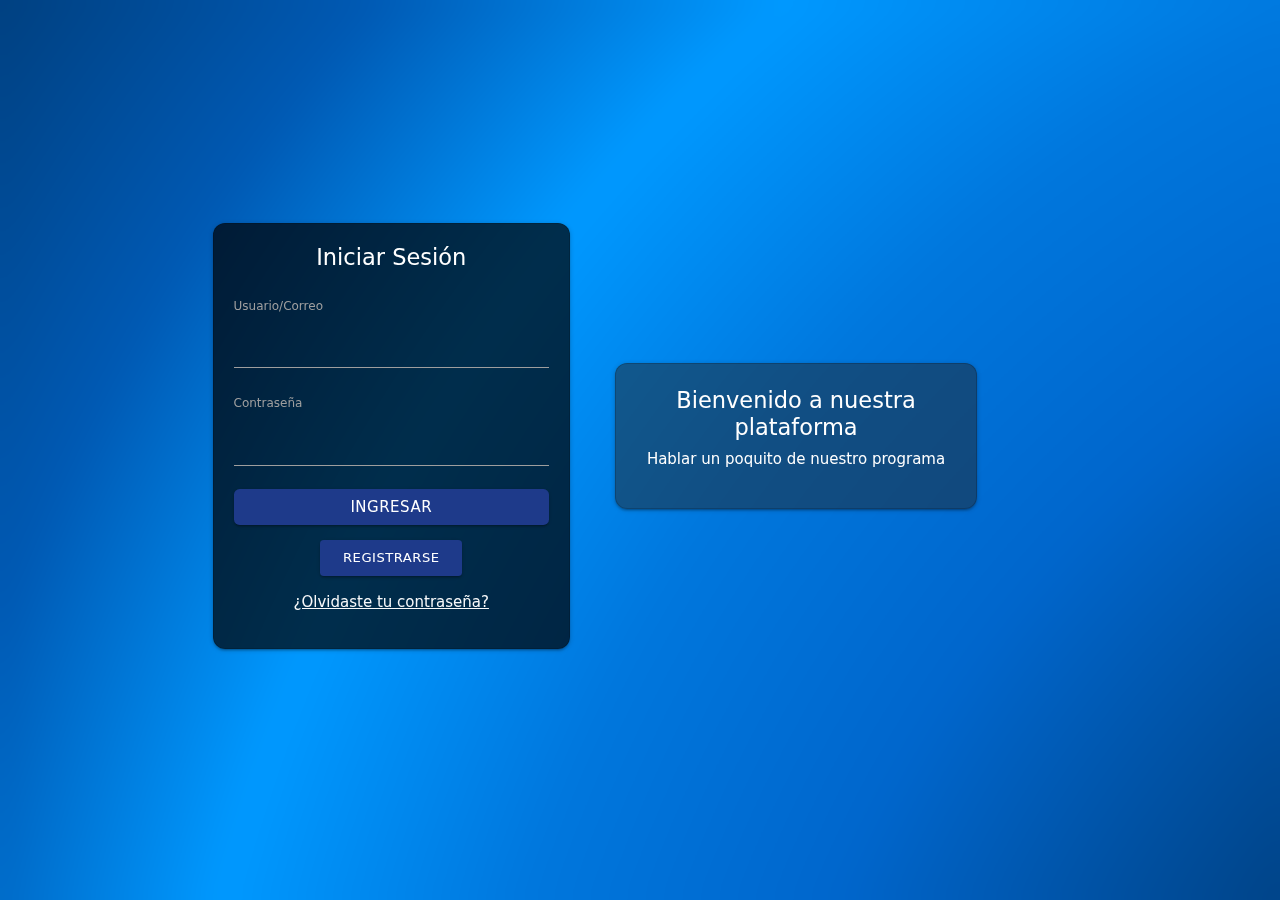
<file: Trabajo en Grupo- Proyecto/index.html>
<!DOCTYPE html>
<html lang="en">
<head>
    <meta charset="UTF-8">
    <meta name="viewport" content="width=device-width, initial-scale=1.0">
    <link rel="stylesheet" href="css/materialize.min.css">
    <link href="https://cdn.jsdelivr.net/npm/bootstrap@5.3.3/dist/css/bootstrap.min.css" rel="stylesheet">
    <link rel="stylesheet" href="css/style.css">

    <title>Document</title>
</head>
<body>
     


        <div class="container" >
            <div class="row justify-content-center">
                <div class="col-md-4">
                    <div class="card" class="text-white">
                        <h4 class="text-center mb-4">Iniciar Sesión</h4>
                        <form action="../backend/login.php" method="POST" >
                            <div class="mb-3">
                                <label for="usuario" class="form-label">Usuario/Correo</label>
                                <input type="text" class="text-white" id="user" name="user" class="form-control" required>
                            </div>
                            <div class="mb-3">
                                <label for="password" class="form-label">Contraseña</label>
                                <input type="password" class="text-white"  id="password" name="password" class="form-control" required>
                            </div>
                            <div class="text-center">
                                <button type="submit" class="btn btn-primary w-100">Ingresar</button>
                                <div class="d-flex justify-content-center mt-3">
                                    <button type="button" class="btn btn-primary btn-sm px-4 py-2">Registrarse</button>
                                </div>
                            </div>
                   
                            <p class="text-center mt-3"><a href="#" class="text-light">¿Olvidaste tu contraseña?</a></p>
                     
    
                        </form>
                    </div>


                </div>
                
                <div class="col-md-5 d-flex align-items-center ms-4">

                    <div class="card p-4 text-white bg-dark bg-opacity-50 text-center" style="width: 80%;">
                        <h4>Bienvenido a nuestra plataforma</h4>
                        <p>Hablar un poquito de nuestro programa</p>
                    </div>
                </div>
            </div>
        </div>


  
    






    <script src="https://cdnjs.cloudflare.com/ajax/libs/materialize/1.0.0/js/materialize.min.js"></script>
    <script src="https://cdn.jsdelivr.net/npm/bootstrap@5.3.3/dist/js/bootstrap.bundle.min.js"></script>
    <script src="js/script.js"></script> 

</body>
</html>
</file>
<file: Trabajo en Grupo- Proyecto/css/style.css>
body {
    background: radial-gradient(circle, #001f3f, #00264d, #003366, #004c99, #0066cc, #0077dd, #0099ff, #0059b3, #004080);
    background-size: 300% 300%;
    animation: colorShift 120s infinite ease-in-out;
    backdrop-filter: blur(15px);
    height: 100vh;
    display: flex;
    align-items: center;
    justify-content: center;
    background-blend-mode: overlay;
    position: relative;
    overflow: hidden;
}

/* Animación con pausas de 30 segundos */
@keyframes colorShift {
    0% { background-position: 0% 50%; }
    25% { background-position: 100% 50%; }
    50% { background-position: 100% 50%; } /* Se detiene aquí por 30s */
    75% { background-position: 0% 50%; }
    100% { background-position: 0% 50%; } /* Se detiene aquí por 30s */
}

/* Capa de ruido para suavizar */
body::after {
    content: "";
    position: absolute;
    top: 0;
    left: 0;
    width: 100%;
    height: 100%;
    background: url('https://www.transparenttextures.com/patterns/noisy.png');
    opacity: 0.2;
    filter: blur(5px);
    pointer-events: none;
}

        .card {
            background: rgba(0, 0, 0, 0.7); /* Fondo negro semi-transparente */
            color: white;
            border-radius: 12px;
            padding: 20px;
        }

        .form-control {
            background: rgba(255, 255, 255, 0.1);
            color: white;
            border: none;
        }

        .form-control:focus {
            background: rgba(255, 255, 255, 0.2);
        }

        .btn-primary {
            background-color: #1e3a8a; /* Azul oscuro */
            border: none;
        }
</file>
